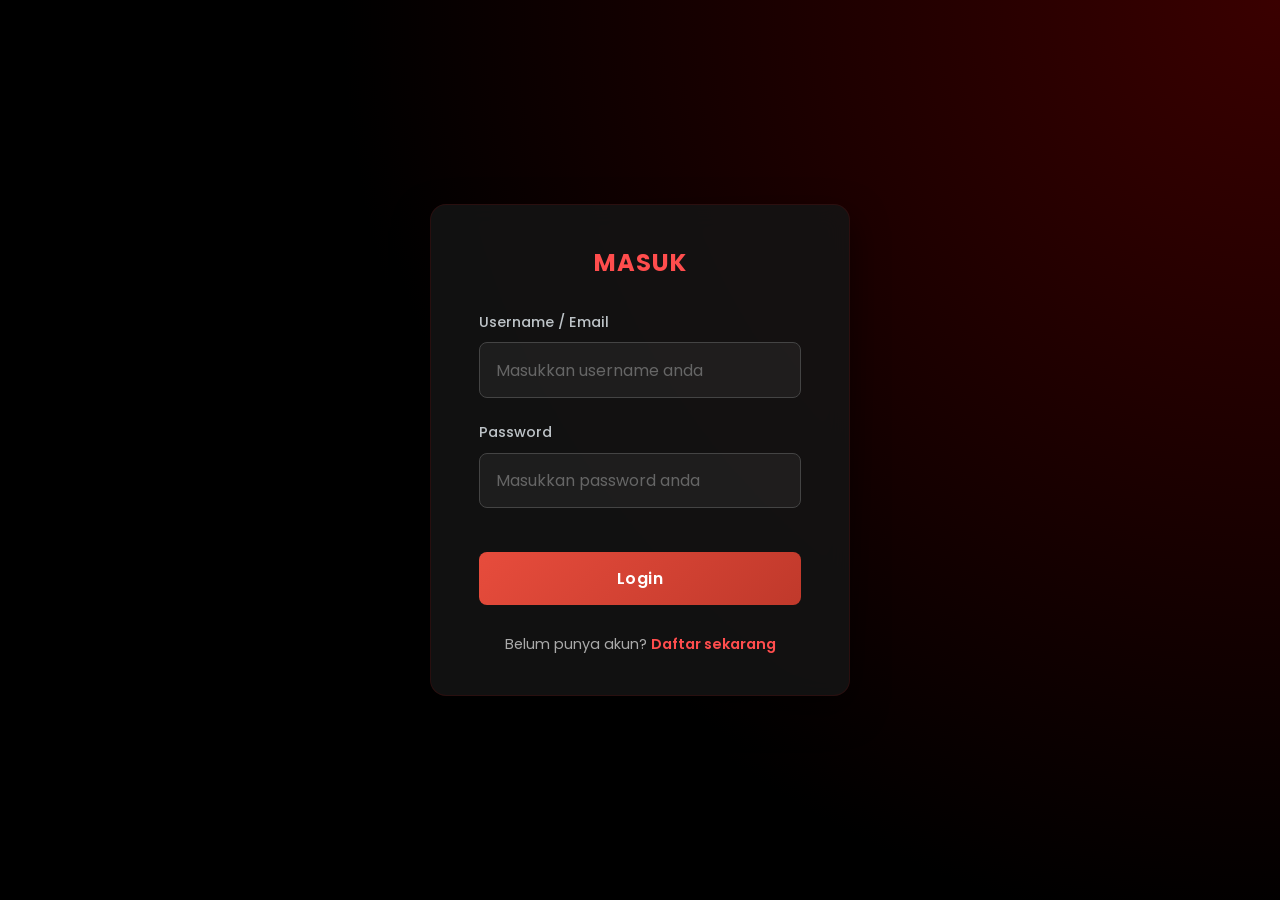
<file: index.html>
<!DOCTYPE html>
<html lang="id">
<head>
    <meta charset="UTF-8">
    <meta name="viewport" content="width=device-width, initial-scale=1.0">
    <title>Login - Tugas Web 1</title>
    <link rel="stylesheet" href="style.css">
    <meta name="description" content="Halaman Login untuk Tugas Web 1">
</head>
<body>

    <!-- Container Utama menggunakan DIV -->
    <div class="container">
        <div class="form-header">
            <h2>Masuk</h2>
        </div>
        
        <form action="#" method="POST">
            <div class="input-group">
                <label for="username">Username / Email</label>
                <!-- Input field for username -->
                <input type="text" id="username" name="username" placeholder="Masukkan username anda" required>
            </div>
            
            <div class="input-group">
                <label for="password">Password</label>
                <!-- Input field for password -->
                <input type="password" id="password" name="password" placeholder="Masukkan password anda" required>
            </div>
            
            <button type="submit" class="btn">Login</button>
        </form>
        
        <div class="footer-link">
            <!-- Hyperlink ke halaman Registrasi -->
            Belum punya akun? <a href="register.html">Daftar sekarang</a>
        </div>
    </div>

</body>
</html>
</file>
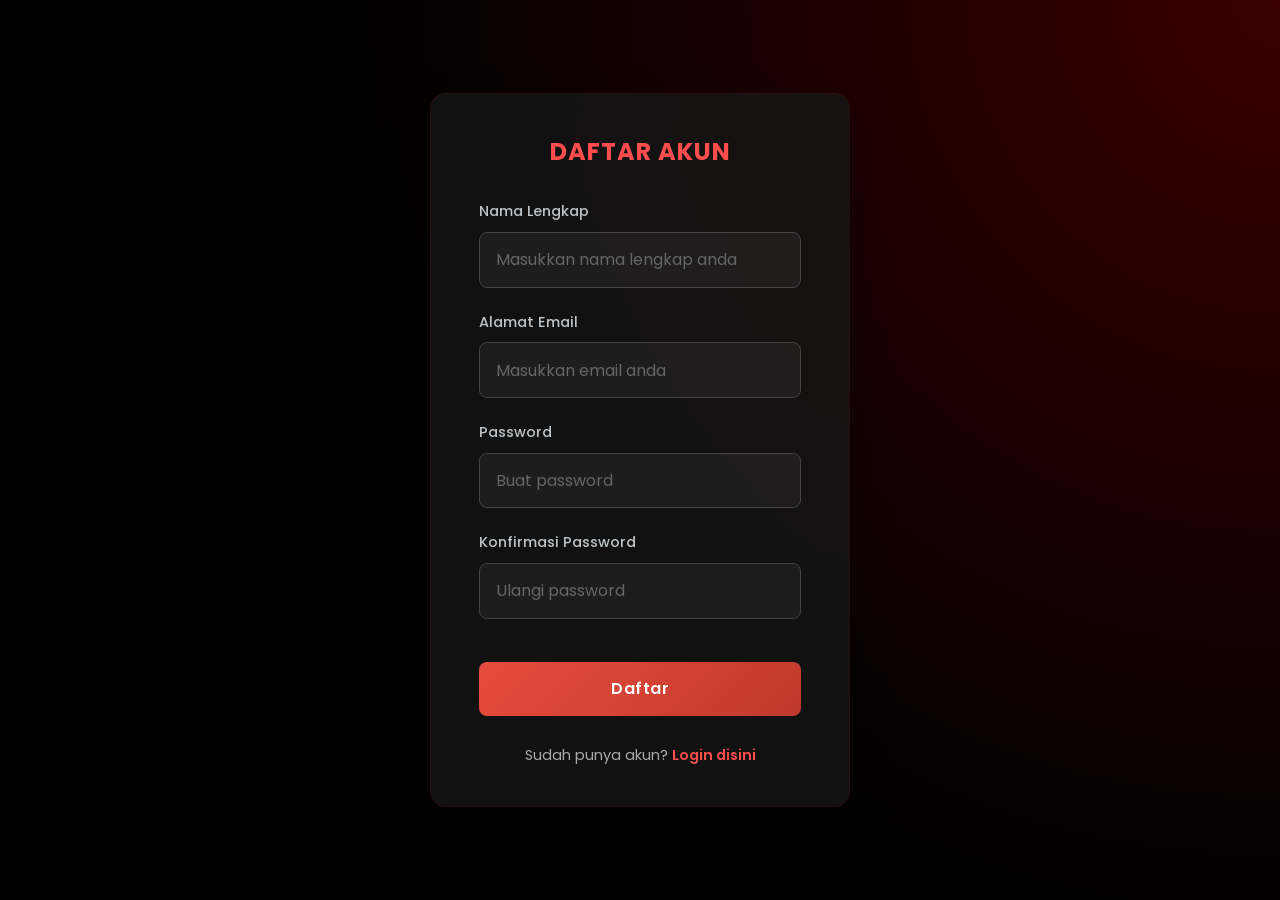
<file: register.html>
<!DOCTYPE html>
<html lang="id">
<head>
    <meta charset="UTF-8">
    <meta name="viewport" content="width=device-width, initial-scale=1.0">
    <title>Registrasi - Tugas Web 1</title>
    <link rel="stylesheet" href="style.css">
    <meta name="description" content="Halaman Registrasi untuk Tugas Web 1">
</head>
<body>

    <!-- Container Utama menggunakan DIV -->
    <div class="container">
        <div class="form-header">
            <h2>Daftar Akun</h2>
        </div>
        
        <form action="#" method="POST">
            <div class="input-group">
                <label for="fullname">Nama Lengkap</label>
                <!-- Input field for full name -->
                <input type="text" id="fullname" name="fullname" placeholder="Masukkan nama lengkap anda" required>
            </div>

            <div class="input-group">
                <label for="email">Alamat Email</label>
                <!-- Input field for email -->
                <input type="email" id="email" name="email" placeholder="Masukkan email anda" required>
            </div>
            
            <div class="input-group">
                <label for="password">Password</label>
                <!-- Input field for password -->
                <input type="password" id="password" name="password" placeholder="Buat password" required>
            </div>

            <div class="input-group">
                <label for="confirm-password">Konfirmasi Password</label>
                <!-- Input field for confirming password -->
                <input type="password" id="confirm-password" name="confirm-password" placeholder="Ulangi password" required>
            </div>
            
            <button type="submit" class="btn">Daftar</button>
        </form>
        
        <div class="footer-link">
            <!-- Hyperlink ke halaman Login -->
            Sudah punya akun? <a href="index.html">Login disini</a>
        </div>
    </div>

</body>
</html>
</file>
<file: style.css>
/* Global Styles */
@import url('https://fonts.googleapis.com/css2?family=Poppins:wght@300;400;500;600;700&display=swap');

* {
    margin: 0;
    padding: 0;
    box-sizing: border-box;
    font-family: 'Poppins', sans-serif;
}

body {
    display: flex;
    justify-content: center;
    align-items: center;
    min-height: 100vh;
    /* Dark background with subtle red accent */
    background: radial-gradient(circle at top right, #3a0000, #000000 60%);
    color: #e0e0e0;
}

/* Container for the form using DIV as requested */
.container {
    background: rgba(20, 20, 20, 0.85); /* Dark glass effect */
    padding: 2.5rem 3rem;
    border-radius: 16px;
    box-shadow: 0 15px 35px rgba(0, 0, 0, 0.5);
    width: 100%;
    max-width: 420px;
    text-align: center;
    backdrop-filter: blur(12px);
    border: 1px solid rgba(255, 0, 0, 0.1); /* Subtle red border */
}

.form-header h2 {
    margin-bottom: 2rem;
    color: #ff4d4d; /* Bright red title */
    font-weight: 700;
    text-transform: uppercase;
    letter-spacing: 1px;
}

.input-group {
    margin-bottom: 1.5rem;
    text-align: left;
}

.input-group label {
    display: block;
    margin-bottom: 0.6rem;
    font-weight: 500;
    color: #bdc3c7;
    font-size: 0.9rem;
}

.input-group input {
    width: 100%;
    padding: 0.9rem 1rem;
    background: rgba(255, 255, 255, 0.05);
    border: 1px solid #444;
    border-radius: 8px;
    color: #fff;
    font-size: 1rem;
    transition: all 0.3s ease;
}

.input-group input::placeholder {
    color: #666;
}

.input-group input:focus {
    border-color: #ff4d4d;
    outline: none;
    box-shadow: 0 0 0 3px rgba(255, 77, 77, 0.2);
    background: rgba(255, 255, 255, 0.08);
}

.btn {
    width: 100%;
    padding: 0.9rem;
    background: linear-gradient(135deg, #e74c3c, #c0392b); /* Red gradient */
    color: white;
    border: none;
    border-radius: 8px;
    font-size: 1rem;
    font-weight: 600;
    cursor: pointer;
    transition: transform 0.2s ease, box-shadow 0.2s ease;
    margin-top: 1.2rem;
    letter-spacing: 0.5px;
}

.btn:hover {
    transform: translateY(-3px);
    box-shadow: 0 5px 20px rgba(231, 76, 60, 0.4);
    background: linear-gradient(135deg, #ff5e4d, #d64233);
}

.btn:active {
    transform: translateY(-1px);
}

.footer-link {
    margin-top: 1.8rem;
    font-size: 0.9rem;
    color: #aaa;
}

.footer-link a {
    color: #ff4d4d;
    text-decoration: none;
    font-weight: 600;
    transition: color 0.3s ease;
}

.footer-link a:hover {
    color: #ff9999;
    text-decoration: underline;
}
</file>
